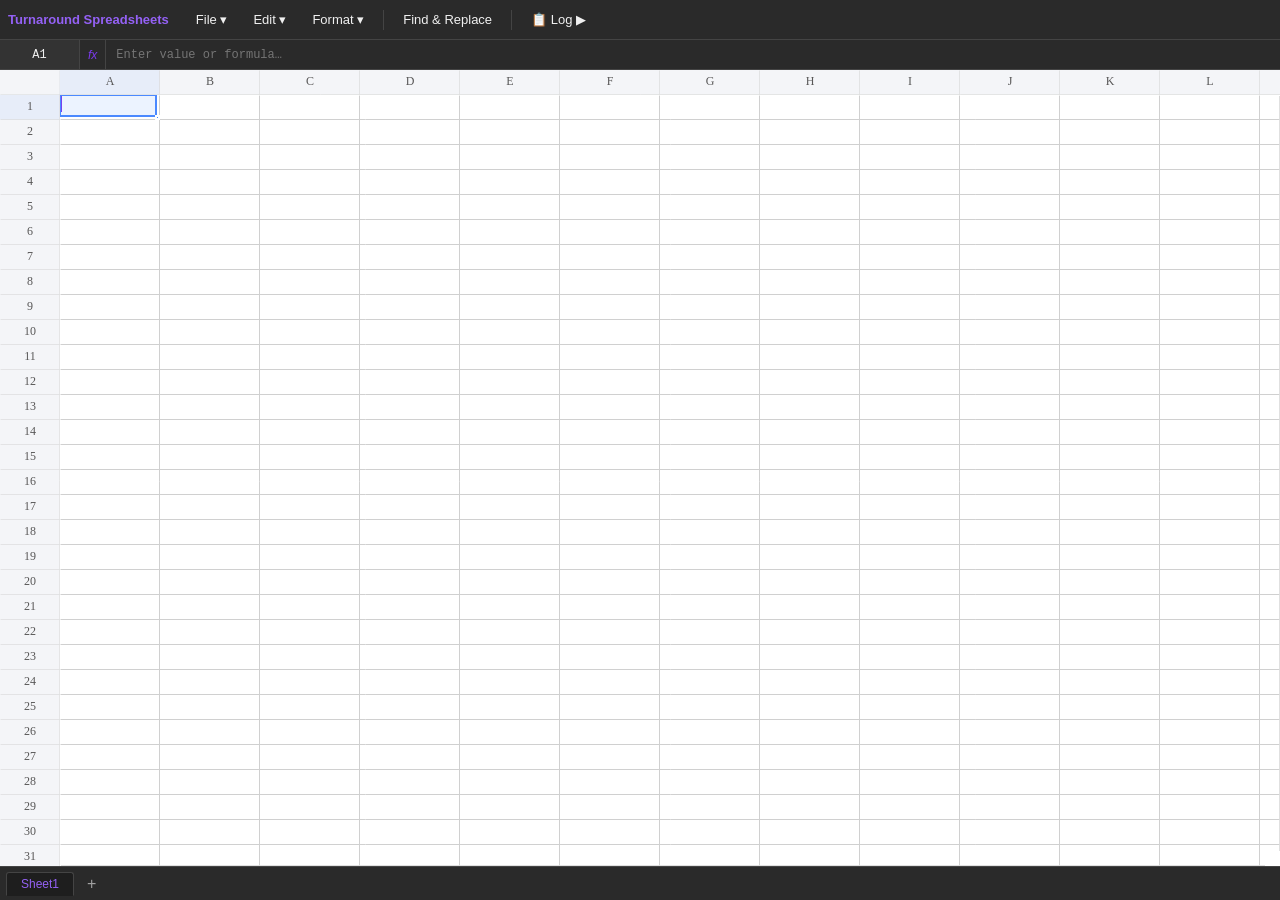
<file: index.html>
<!DOCTYPE html>
<html lang="en">
<head>
  <meta charset="UTF-8" />
  <meta name="viewport" content="width=device-width, initial-scale=1.0" />
  <title>Turnaround Spreadsheets</title>
  <link rel="stylesheet" href="lib/xspreadsheet.css" />
  <link rel="stylesheet" href="css/theme.css" />
  <link rel="stylesheet" href="css/captainslog.css" />
  <link rel="stylesheet" href="css/spreadsheet.css" />
</head>
<body>
<div id="app">

  <!-- Toolbar -->
  <div id="toolbar">
    <span class="toolbar-title">Turnaround Spreadsheets</span>

    <!-- File menu -->
    <div class="dropdown" id="menu-file">
      <button class="toolbar-btn" id="btn-file">File ▾</button>
      <div class="dropdown-menu" id="dropdown-file">
        <button class="dropdown-item" data-action="new">New <span class="shortcut">Ctrl+N</span></button>
        <div class="dropdown-separator"></div>
        <button class="dropdown-item" data-action="import">Import…</button>
        <div class="dropdown-separator"></div>
        <button class="dropdown-item" data-action="save">Save (JSON) <span class="shortcut">Ctrl+S</span></button>
        <button class="dropdown-item" data-action="export-xlsx">Export as .xlsx</button>
        <button class="dropdown-item" data-action="export-csv">Export as .csv</button>
        <button class="dropdown-item" data-action="export-tsv">Export as .tsv</button>
        <button class="dropdown-item" data-action="export-ods">Export as .ods</button>
        <button class="dropdown-item" data-action="export-json">Export as .json</button>
        <button class="dropdown-item" data-action="export-pdf">Export as PDF</button>
      </div>
    </div>

    <!-- Edit menu -->
    <div class="dropdown" id="menu-edit">
      <button class="toolbar-btn" id="btn-edit">Edit ▾</button>
      <div class="dropdown-menu" id="dropdown-edit">
        <button class="dropdown-item" data-action="cut">Cut <span class="shortcut">Ctrl+X</span></button>
        <button class="dropdown-item" data-action="copy">Copy <span class="shortcut">Ctrl+C</span></button>
        <button class="dropdown-item" data-action="paste">Paste <span class="shortcut">Ctrl+V</span></button>
        <div class="dropdown-separator"></div>
        <button class="dropdown-item" data-action="insert-row">Insert Row</button>
        <button class="dropdown-item" data-action="delete-row">Delete Row</button>
        <button class="dropdown-item" data-action="insert-col">Insert Column</button>
        <button class="dropdown-item" data-action="delete-col">Delete Column</button>
      </div>
    </div>

    <!-- Format menu -->
    <div class="dropdown" id="menu-format">
      <button class="toolbar-btn" id="btn-format">Format ▾</button>
      <div class="dropdown-menu" id="dropdown-format">
        <button class="dropdown-item" data-action="bold">Bold <span class="shortcut">Ctrl+B</span></button>
        <button class="dropdown-item" data-action="italic">Italic <span class="shortcut">Ctrl+I</span></button>
        <button class="dropdown-item" data-action="underline">Underline <span class="shortcut">Ctrl+U</span></button>
        <div class="dropdown-separator"></div>
        <button class="dropdown-item" data-action="align-left">Align Left</button>
        <button class="dropdown-item" data-action="align-center">Align Center</button>
        <button class="dropdown-item" data-action="align-right">Align Right</button>
      </div>
    </div>

    <div class="toolbar-separator"></div>
    <button class="toolbar-btn" id="btn-find-replace">Find & Replace</button>
    <div class="toolbar-separator"></div>
    <button class="toolbar-btn" id="btn-log-toggle">📋 Log ▶</button>
  </div>

  <!-- Formula Bar -->
  <div id="formula-bar">
    <input id="cell-ref" type="text" value="A1" readonly />
    <span id="formula-prefix">fx</span>
    <input id="formula-input" type="text" placeholder="Enter value or formula…" />
  </div>

  <!-- Grid + Attachment Panel -->
  <div id="grid-wrapper">
    <div id="grid-container"></div>

    <!-- Attachment Panel (disabled — re-enable when needed)
    <div id="attachments-panel">
      <div class="panel-header">
        <h3>Attachments</h3>
        <button class="panel-close" id="attachments-close">×</button>
      </div>
      <div class="panel-row-label" id="attachment-row-label">Select a row to view attachments</div>
      <div id="attachment-list">
        <div class="attachment-empty">No attachments for this row.</div>
      </div>
      <div class="panel-footer">
        <button class="btn-attach" disabled>+ Attach File</button>
      </div>
    </div>
    -->

  </div>

  <!-- Captain's Log Panel — fixed overlay, outside grid-wrapper to avoid clipping issues -->
  <div id="log-panel">
    <div class="log-panel-header">
      <span class="log-panel-title">Log</span>
      <span class="log-shift-badge" id="log-shift-badge">☀ Day</span>
    </div>
    <div class="log-day-tabs" id="log-day-tabs"></div>
    <div class="log-entries" id="log-entries"></div>
    <div class="log-compose" id="log-compose">
      <div class="log-compose-row">
        <span class="log-time-badge day" id="log-time-badge">00:00</span>
        <input class="log-initials-input" id="log-initials" maxlength="3" placeholder="NH" />
        <input class="log-note-input" id="log-note" placeholder="Add a note…" />
        <button class="log-add-btn" id="log-add-btn">Add</button>
      </div>
    </div>
  </div>

  <!-- Tab Bar -->
  <div id="tab-bar">
    <div id="sheet-tabs">
      <!-- Sheet tabs rendered by grid.js -->
    </div>
    <!-- <button id="attachments-toggle">Attachments ▶</button> -->
  </div>

</div>

<!-- Hidden file input for import -->
<input type="file" id="import-file-input" accept=".xlsx,.xls,.csv,.tsv,.ods,.json" style="display:none" />

<!-- Find & Replace Modal -->
<div class="modal-overlay" id="findreplace-overlay">
  <div class="modal">
    <div class="modal-header">
      <h2>Find & Replace</h2>
      <button class="panel-close" id="findreplace-close">×</button>
    </div>
    <div class="modal-body">
      <div class="form-row">
        <label for="find-input">Find</label>
        <input type="text" id="find-input" placeholder="Search…" autocomplete="off" />
      </div>
      <div class="form-row">
        <label for="replace-input">Replace</label>
        <input type="text" id="replace-input" placeholder="Replace with…" autocomplete="off" />
      </div>
      <div class="form-options">
        <label><input type="checkbox" id="opt-match-case" /> Match case</label>
        <label><input type="checkbox" id="opt-whole-cell" /> Whole cell</label>
        <label><input type="checkbox" id="opt-all-sheets" /> All sheets</label>
      </div>
      <div id="find-result-info"></div>
    </div>
    <div class="modal-footer">
      <button class="btn btn-secondary" id="btn-find-prev">◀ Prev</button>
      <button class="btn btn-secondary" id="btn-find-next">Next ▶</button>
      <button class="btn btn-secondary" id="btn-replace-one">Replace</button>
      <button class="btn btn-primary" id="btn-replace-all">Replace All</button>
    </div>
  </div>
</div>

<!-- Restore Session Modal -->
<div class="modal-overlay" id="restore-dialog">
  <div class="modal">
    <div class="modal-header">
      <h2>Restore Session</h2>
    </div>
    <div class="modal-body">
      <p>A previous session was found. Would you like to restore it?</p>
    </div>
    <div class="modal-footer">
      <button class="btn btn-secondary" id="btn-start-fresh">Start Fresh</button>
      <button class="btn btn-primary" id="btn-restore">Restore</button>
    </div>
  </div>
</div>

<!-- Libraries -->
<script src="lib/xspreadsheet.js"></script>
<script src="lib/exceljs.min.js"></script>
<script src="lib/papaparse.min.js"></script>
<script src="lib/jspdf.umd.min.js"></script>
<script src="lib/jspdf.plugin.autotable.min.js"></script>

<!-- App modules (order matters) -->
<script src="js/grid.js"></script>
<script src="js/storage.js"></script>
<script src="js/captainslog.js"></script>
<script src="js/io.js"></script>
<script src="js/findreplace.js"></script>
<!-- <script src="js/attachments.js"></script> -->
<script src="js/app.js"></script>
</body>
</html>
</file>
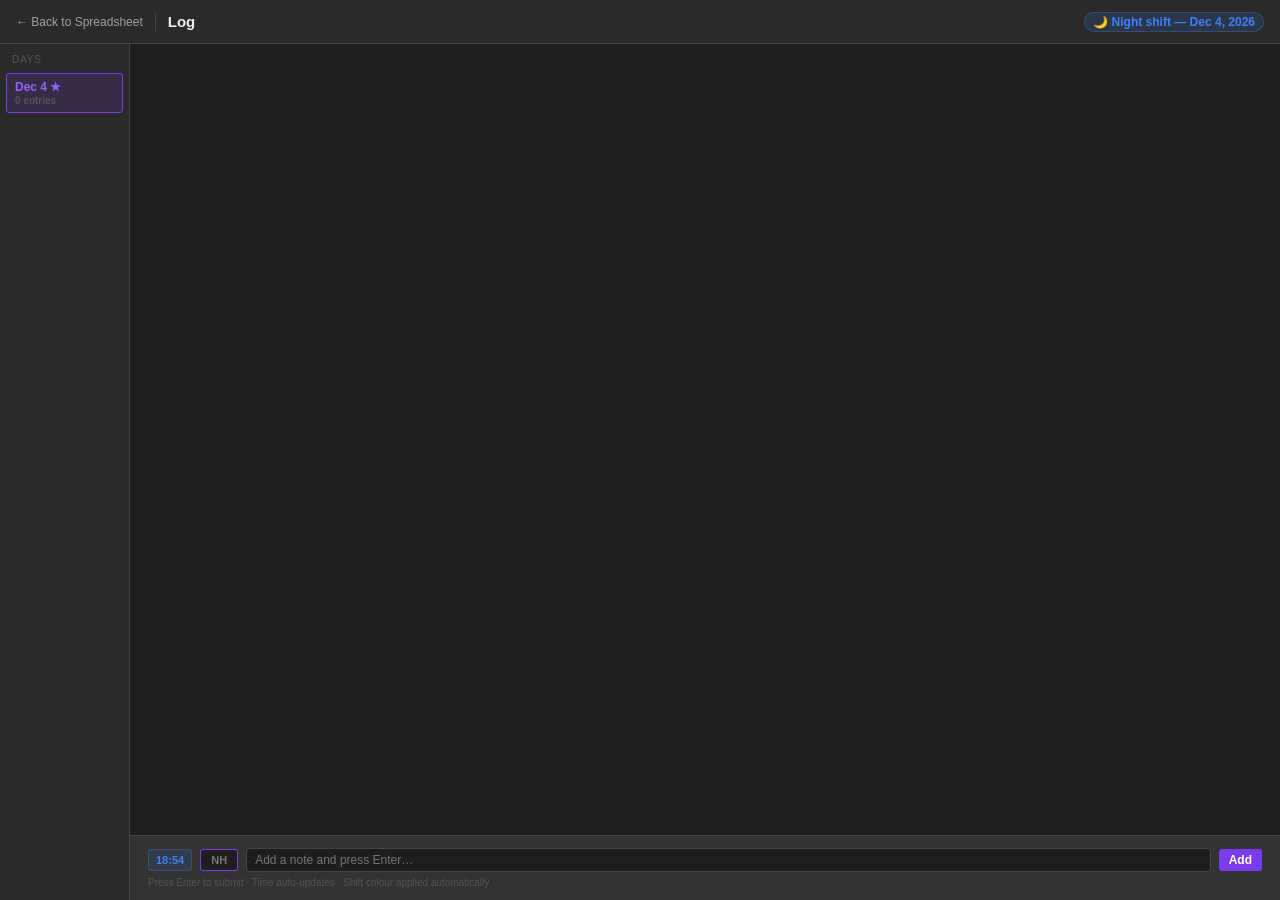
<file: log.html>
<!DOCTYPE html>
<html lang="en">
<head>
  <meta charset="UTF-8" />
  <meta name="viewport" content="width=device-width, initial-scale=1.0" />
  <title>Log — Turnaround Spreadsheets</title>
  <link rel="stylesheet" href="css/theme.css" />
  <link rel="stylesheet" href="css/captainslog.css" />
</head>
<body>
<div class="log-standalone-page">

  <!-- Top bar -->
  <div class="log-topbar">
    <a class="log-back-link" href="index.html">← Back to Spreadsheet</a>
    <div class="log-topbar-sep"></div>
    <span class="log-topbar-title">Log</span>
    <span class="log-shift-badge day log-topbar-shift" id="sa-shift-badge">☀ Day</span>
  </div>

  <!-- Body -->
  <div class="log-standalone-body">

    <!-- Sidebar: vertical day list -->
    <div class="log-sidebar" id="sa-sidebar">
      <div class="log-sidebar-label">Days</div>
    </div>

    <!-- Main area -->
    <div class="log-standalone-main">
      <div class="log-standalone-entries" id="sa-entries"></div>
      <div class="log-standalone-compose" id="sa-compose">
        <div class="log-standalone-compose-row">
          <span class="log-time-badge day" id="sa-time-badge">00:00</span>
          <input class="log-initials-input" id="sa-initials" maxlength="3" placeholder="NH" />
          <input class="log-note-input" id="sa-note" placeholder="Add a note and press Enter…" style="flex:1" />
          <button class="log-add-btn" id="sa-add-btn">Add</button>
        </div>
        <div class="log-standalone-hint">Press Enter to submit · Time auto-updates · Shift colour applied automatically</div>
      </div>
    </div>

  </div>
</div>

<script src="js/captainslog.js"></script>
<script>
  // Standalone page init — uses same _store and pure functions,
  // but drives its own DOM elements (sa-* prefix)
  (function () {
    const CL       = window.App.CaptainsLog;
    let _activeDay = null;   // null = today
    let _wired     = false;
    let _clockTimer = null;

    function _updateShiftBadge() {
      const badge = document.getElementById('sa-shift-badge');
      if (!badge) return;
      const shift      = CL._getShift();
      badge.textContent = shift === 'day' ? '☀ Day shift — ' + _todayLabel() : '🌙 Night shift — ' + _todayLabel();
      badge.className   = 'log-shift-badge ' + shift + ' log-topbar-shift';
    }

    function _todayLabel() {
      const key = CL._todayKey();
      return CL._formatDateLabel(key) + ', ' + key.slice(0, 4);
    }

    function _renderSidebar() {
      const sidebar = document.getElementById('sa-sidebar');
      if (!sidebar) return;
      const data  = CL._store.getAll();
      const today = CL._todayKey();
      const days  = Object.keys(data).sort();
      if (days.indexOf(today) === -1) days.push(today);

      // Keep the label, rebuild tabs
      sidebar.innerHTML = '<div class="log-sidebar-label">Days</div>';
      days.forEach(function (key) {
        const isToday  = key === today;
        const isActive = (_activeDay === null && isToday) || _activeDay === key;
        const count    = (data[key] || []).length;
        const tab      = document.createElement('div');
        tab.className  = 'log-sidebar-tab' + (isActive ? ' active' : '');
        const labelDiv = document.createElement('div');
        labelDiv.textContent = CL._formatDateLabel(key) + (isToday ? ' ★' : '');
        const countDiv = document.createElement('div');
        countDiv.className   = 'log-sidebar-tab-count';
        countDiv.textContent = count + (count === 1 ? ' entry' : ' entries');
        tab.appendChild(labelDiv);
        tab.appendChild(countDiv);
        tab.addEventListener('click', function () {
          _activeDay = isToday ? null : key;
          _renderSidebar();
          _renderEntries();
          _updateComposeArea();
        });
        sidebar.appendChild(tab);
      });
    }

    function _renderEntries() {
      const container = document.getElementById('sa-entries');
      if (!container) return;
      container.innerHTML = '';

      const data    = CL._store.getAll();
      const today   = CL._todayKey();
      const viewKey = _activeDay || today;
      const isToday = viewKey === today;

      if (isToday) {
        const carryKey = CL._store.getCarryOverKey();
        if (carryKey) {
          const label       = document.createElement('div');
          label.className   = 'log-standalone-carry-label';
          label.textContent = 'Carried from ' + CL._formatDateLabel(carryKey);
          container.appendChild(label);
          (data[carryKey] || []).forEach(function (e) { container.appendChild(_makeEl(e, true)); });
        }
      }

      (data[viewKey] || []).forEach(function (e) { container.appendChild(_makeEl(e, false)); });
      container.scrollTop = container.scrollHeight;
    }

    function _makeEl(entry, faded) {
      const icon = entry.shift === 'day' ? '☀' : '🌙';
      const row  = document.createElement('div');
      row.className = 'log-standalone-entry' + (faded ? ' faded' : '');

      const stripe = document.createElement('div');
      stripe.className = 'log-standalone-stripe ' + entry.shift;

      const inner = document.createElement('div');
      inner.className = 'log-standalone-entry-inner';

      const meta = document.createElement('div');
      meta.className   = 'log-standalone-entry-meta ' + entry.shift;
      meta.textContent = icon + ' ' + entry.time + '  ·  ' + entry.initials;

      const text = document.createElement('div');
      text.className   = 'log-standalone-entry-text';
      text.textContent = entry.text;

      inner.appendChild(meta);
      inner.appendChild(text);
      row.appendChild(stripe);
      row.appendChild(inner);
      return row;
    }

    function _updateComposeArea() {
      const compose = document.getElementById('sa-compose');
      if (!compose) return;
      const today   = CL._todayKey();
      const viewKey = _activeDay || today;
      const noteEl  = document.getElementById('sa-note');

      if (viewKey !== today) {
        const notice = document.createElement('div');
        notice.className   = 'log-readonly-notice';
        notice.textContent = 'Viewing ' + CL._formatDateLabel(viewKey) + ' — entries are read-only';
        compose.innerHTML  = '';
        compose.appendChild(notice);
      } else {
        if (!noteEl) {
          _wired = false;   // reset before rebuilding DOM so _wireCompose can run again
          compose.innerHTML =
            '<div class="log-standalone-compose-row">' +
            '<span class="log-time-badge day" id="sa-time-badge">00:00</span>' +
            '<input class="log-initials-input" id="sa-initials" maxlength="3" placeholder="NH" />' +
            '<input class="log-note-input" id="sa-note" placeholder="Add a note and press Enter…" style="flex:1" />' +
            '<button class="log-add-btn" id="sa-add-btn">Add</button>' +
            '</div>' +
            '<div class="log-standalone-hint">Press Enter to submit · Time auto-updates · Shift colour applied automatically</div>';
          _wireCompose();
        }
        _updateTimeBadge();
      }
    }

    function _updateTimeBadge() {
      const badge = document.getElementById('sa-time-badge');
      if (!badge) return;
      const shift      = CL._getShift();
      badge.textContent = CL._formatTime(new Date());
      badge.className   = 'log-time-badge ' + shift;
    }

    function _wireCompose() {
      if (_wired) return;
      _wired = true;
      const noteInput = document.getElementById('sa-note');
      const addBtn    = document.getElementById('sa-add-btn');
      if (!noteInput || !addBtn) return;

      function _submit() {
        const initials = (document.getElementById('sa-initials').value || '').trim().toUpperCase();
        const text     = noteInput.value.trim();
        if (!text) return;
        CL._store.addEntry({
          time:     CL._formatTime(new Date()),
          initials: initials || '??',
          text:     text,
          shift:    CL._getShift(),
        });
        noteInput.value = '';
        _renderSidebar();
        _renderEntries();
      }

      noteInput.addEventListener('keydown', function (e) {
        if (e.key === 'Enter') { e.preventDefault(); _submit(); }
      });
      addBtn.addEventListener('click', _submit);
    }

    // Boot
    _updateShiftBadge();
    _renderSidebar();
    _renderEntries();
    _updateComposeArea();
    // Wire compose row — pre-rendered in static HTML above, same pattern as captainslog.js init()
    _wireCompose();
    _clockTimer = setInterval(function () { _updateTimeBadge(); _updateShiftBadge(); }, 60000);
    const initEl = document.getElementById('sa-initials');
    if (initEl) initEl.focus();

  }());
</script>
</body>
</html>
</file>
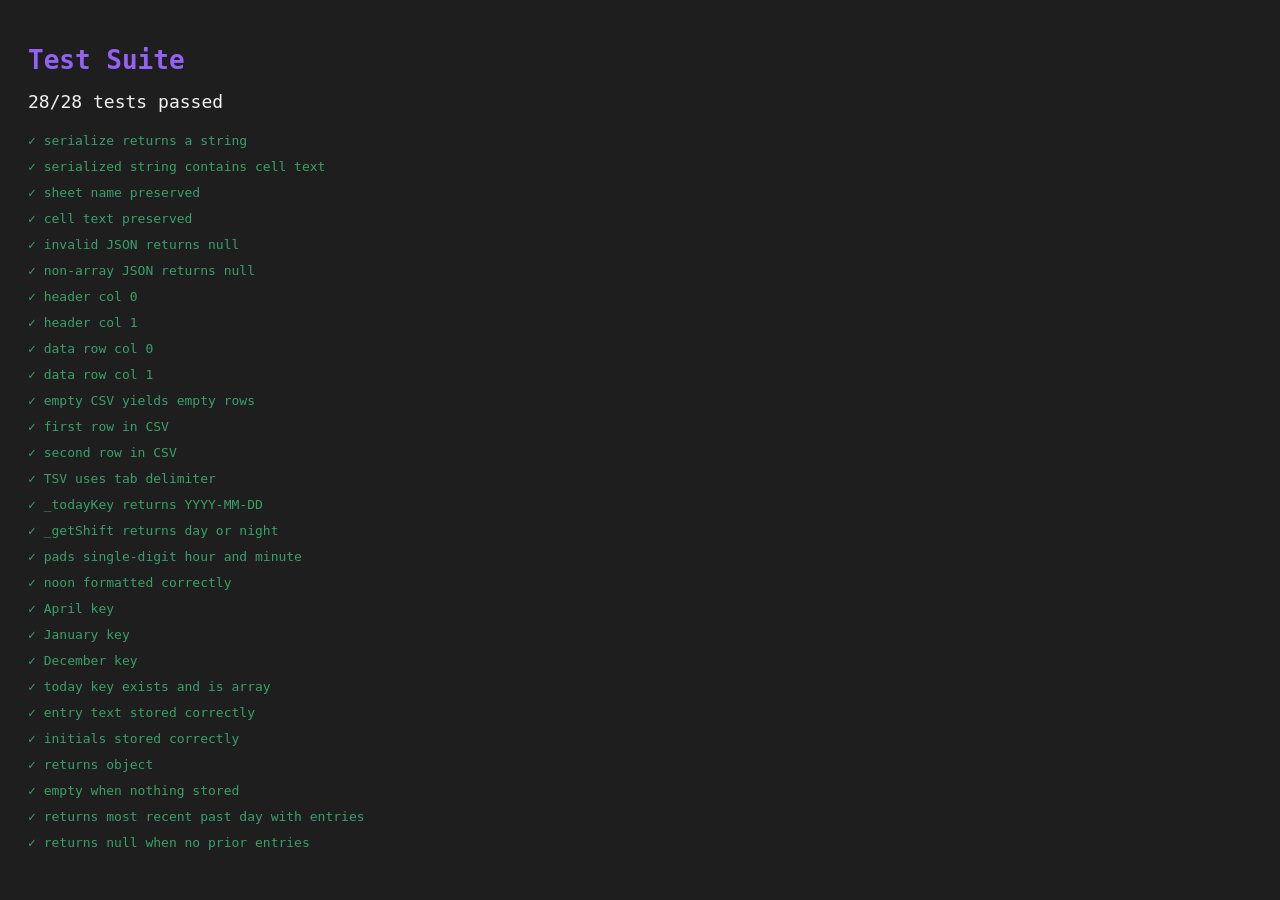
<file: tests/test.html>
<!DOCTYPE html>
<html lang="en">
<head>
  <meta charset="UTF-8" />
  <title>Tests — Turnaround Spreadsheets</title>
  <style>
    body { font-family: monospace; background: #1e1e1e; color: #f0f0f0; padding: 20px; }
    h1 { color: #9461f5; margin-bottom: 16px; }
    #test-summary { font-size: 18px; margin: 16px 0; }
    #test-results { list-style: none; padding: 0; line-height: 2; }
  </style>
</head>
<body>
  <h1>Test Suite</h1>
  <div id="test-summary"></div>
  <ul id="test-results"></ul>

  <!-- Stub out App.Grid so storage.js doesn't fail without the grid -->
  <script>
    window.App = {};
    window.App.Grid = { getData: () => [], loadData: () => {} };
  </script>

  <script src="../lib/papaparse.min.js"></script>
  <script src="../tests/runner.js"></script>
  <script src="../js/storage.js"></script>
  <script src="../js/io.js"></script>
  <script src="../js/captainslog.js"></script>

  <script src="../tests/test-storage.js"></script>
  <script src="../tests/test-io.js"></script>
  <script src="../tests/test-captainslog.js"></script>

  <script> TestRunner.summary(); </script>
</body>
</html>
</file>
<file: lib/xspreadsheet.css>
body {
  margin: 0;
}
.x-spreadsheet {
  font-size: 13px;
  line-height: normal;
  user-select: none;
  -moz-user-select: none;
  font-family: 'Lato', 'Source Sans Pro', Roboto, Helvetica, Arial, sans-serif;
  box-sizing: content-box;
  background: #fff;
  -webkit-font-smoothing: antialiased;
}
.x-spreadsheet textarea {
  font: 400 13px Arial, 'Lato', 'Source Sans Pro', Roboto, Helvetica, sans-serif;
}
.x-spreadsheet-sheet {
  position: relative;
  overflow: hidden;
}
.x-spreadsheet-table {
  vertical-align: bottom;
}
.x-spreadsheet-tooltip {
  font-family: inherit;
  position: absolute;
  padding: 5px 10px;
  color: #fff;
  border-radius: 1px;
  background: #000000;
  font-size: 12px;
  z-index: 201;
}
.x-spreadsheet-tooltip:before {
  pointer-events: none;
  position: absolute;
  left: calc(50% - 4px);
  top: -4px;
  content: "";
  width: 8px;
  height: 8px;
  background: inherit;
  -webkit-transform: rotate(45deg);
  transform: rotate(45deg);
  z-index: 1;
  box-shadow: 1px 1px 3px -1px rgba(0, 0, 0, 0.3);
}
.x-spreadsheet-color-palette {
  padding: 5px;
}
.x-spreadsheet-color-palette table {
  margin: 0;
  padding: 0;
  border-collapse: separate;
  border-spacing: 2;
  background: #fff;
}
.x-spreadsheet-color-palette table td {
  margin: 0;
  cursor: pointer;
  border: 1px solid transparent;
}
.x-spreadsheet-color-palette table td:hover {
  border-color: #ddd;
}
.x-spreadsheet-color-palette table td .x-spreadsheet-color-palette-cell {
  width: 16px;
  height: 16px;
}
.x-spreadsheet-border-palette {
  padding: 6px;
}
.x-spreadsheet-border-palette table {
  margin: 0;
  padding: 0;
  border-collapse: separate;
  border-spacing: 0;
  background: #fff;
  table-layout: fixed;
}
.x-spreadsheet-border-palette table td {
  margin: 0;
}
.x-spreadsheet-border-palette .x-spreadsheet-border-palette-left {
  border-right: 1px solid #eee;
  padding-right: 6px;
}
.x-spreadsheet-border-palette .x-spreadsheet-border-palette-left .x-spreadsheet-border-palette-cell {
  width: 30px;
  height: 30px;
  cursor: pointer;
  text-align: center;
}
.x-spreadsheet-border-palette .x-spreadsheet-border-palette-left .x-spreadsheet-border-palette-cell .x-spreadsheet-icon-img {
  opacity: 0.8;
}
.x-spreadsheet-border-palette .x-spreadsheet-border-palette-left .x-spreadsheet-border-palette-cell:hover {
  background-color: #eee;
}
.x-spreadsheet-border-palette .x-spreadsheet-border-palette-right {
  padding-left: 6px;
}
.x-spreadsheet-border-palette .x-spreadsheet-border-palette-right .x-spreadsheet-toolbar-btn {
  margin-top: 0;
  margin-bottom: 3px;
}
.x-spreadsheet-border-palette .x-spreadsheet-border-palette-right .x-spreadsheet-line-type {
  position: relative;
  left: 0;
  top: -3px;
}
.x-spreadsheet-dropdown {
  position: relative;
}
.x-spreadsheet-dropdown .x-spreadsheet-dropdown-content {
  position: absolute;
  z-index: 200;
  background: #fff;
  box-shadow: 1px 2px 5px 2px rgba(51, 51, 51, 0.15);
}
.x-spreadsheet-dropdown.bottom-left .x-spreadsheet-dropdown-content {
  top: calc(100% + 5px);
  left: 0;
}
.x-spreadsheet-dropdown.bottom-right .x-spreadsheet-dropdown-content {
  top: calc(100% + 5px);
  right: 0;
}
.x-spreadsheet-dropdown.top-left .x-spreadsheet-dropdown-content {
  bottom: calc(100% + 5px);
  left: 0;
}
.x-spreadsheet-dropdown.top-right .x-spreadsheet-dropdown-content {
  bottom: calc(100% + 5px);
  right: 0;
}
.x-spreadsheet-dropdown .x-spreadsheet-dropdown-title {
  padding: 0 5px;
  display: inline-block;
}
.x-spreadsheet-dropdown .x-spreadsheet-dropdown-header .x-spreadsheet-icon.arrow-left {
  margin-left: 4px;
}
.x-spreadsheet-dropdown .x-spreadsheet-dropdown-header .x-spreadsheet-icon.arrow-right {
  width: 10px;
  margin-right: 4px;
}
.x-spreadsheet-dropdown .x-spreadsheet-dropdown-header .x-spreadsheet-icon.arrow-right .arrow-down {
  left: -130px;
}
/* resizer **/
.x-spreadsheet-resizer {
  position: absolute;
  z-index: 11;
}
.x-spreadsheet-resizer .x-spreadsheet-resizer-hover {
  background-color: rgba(75, 137, 255, 0.25);
}
.x-spreadsheet-resizer .x-spreadsheet-resizer-line {
  position: absolute;
}
.x-spreadsheet-resizer.horizontal {
  cursor: row-resize;
}
.x-spreadsheet-resizer.horizontal .x-spreadsheet-resizer-line {
  border-bottom: 2px dashed #4b89ff;
  left: 0;
  bottom: 0;
}
.x-spreadsheet-resizer.vertical {
  cursor: col-resize;
}
.x-spreadsheet-resizer.vertical .x-spreadsheet-resizer-line {
  border-right: 2px dashed #4b89ff;
  top: 0;
  right: 0;
}
/* scrollbar */
.x-spreadsheet-scrollbar {
  position: absolute;
  bottom: 0;
  right: 0;
  background-color: #f4f5f8;
  opacity: 0.9;
  z-index: 12;
}
.x-spreadsheet-scrollbar.horizontal {
  right: 15px;
  overflow-x: scroll;
  overflow-y: hidden;
}
.x-spreadsheet-scrollbar.horizontal > div {
  height: 1px;
  background: #ddd;
}
.x-spreadsheet-scrollbar.vertical {
  bottom: 15px;
  overflow-x: hidden;
  overflow-y: scroll;
}
.x-spreadsheet-scrollbar.vertical > div {
  width: 1px;
  background: #ddd;
}
/* @{css-prefix}-overlayer */
.x-spreadsheet-overlayer {
  position: absolute;
  left: 0;
  top: 0;
  z-index: 10;
}
.x-spreadsheet-overlayer .x-spreadsheet-overlayer-content {
  position: absolute;
  overflow: hidden;
  pointer-events: none;
  width: 100%;
  height: 100%;
}
.x-spreadsheet-editor,
.x-spreadsheet-selector {
  box-sizing: content-box;
  position: absolute;
  overflow: hidden;
  pointer-events: none;
  top: 0;
  left: 0;
  width: 100%;
  height: 100%;
}
/* @{css-prefix}-selector */
.x-spreadsheet-selector .hide-input {
  position: absolute;
  z-index: 0;
}
.x-spreadsheet-selector .hide-input input {
  padding: 0;
  width: 0;
  border: none!important;
}
.x-spreadsheet-selector .x-spreadsheet-selector-area {
  position: absolute;
  border: 2px solid #4b89ff;
  background: rgba(75, 137, 255, 0.1);
  z-index: 5;
}
.x-spreadsheet-selector .x-spreadsheet-selector-clipboard,
.x-spreadsheet-selector .x-spreadsheet-selector-autofill {
  position: absolute;
  background: transparent;
  z-index: 100;
}
.x-spreadsheet-selector .x-spreadsheet-selector-clipboard {
  border: 2px dashed #4b89ff;
}
.x-spreadsheet-selector .x-spreadsheet-selector-autofill {
  border: 1px dashed rgba(0, 0, 0, 0.45);
}
.x-spreadsheet-selector .x-spreadsheet-selector-corner {
  pointer-events: auto;
  position: absolute;
  cursor: crosshair;
  font-size: 0;
  height: 5px;
  width: 5px;
  right: -5px;
  bottom: -5px;
  border: 2px solid #ffffff;
  background: #4b89ff;
}
.x-spreadsheet-editor {
  z-index: 20;
}
.x-spreadsheet-editor .x-spreadsheet-editor-area {
  position: absolute;
  text-align: left;
  border: 2px solid #4b89ff;
  line-height: 0;
  z-index: 100;
  pointer-events: auto;
}
.x-spreadsheet-editor .x-spreadsheet-editor-area textarea {
  box-sizing: content-box;
  border: none;
  padding: 0 3px;
  outline: none;
  resize: none;
  text-align: start;
  overflow-y: hidden;
  font: 400 13px Arial, 'Lato', 'Source Sans Pro', Roboto, Helvetica, sans-serif;
  color: inherit;
  white-space: normal;
  word-wrap: break-word;
  line-height: 22px;
  margin: 0;
}
.x-spreadsheet-editor .x-spreadsheet-editor-area .textline {
  overflow: hidden;
  visibility: hidden;
  position: fixed;
  top: 0;
  left: 0;
}
.x-spreadsheet-item {
  user-select: none;
  background: 0;
  border: 1px solid transparent;
  outline: none;
  height: 26px;
  color: rgba(0, 0, 0, 0.9);
  line-height: 26px;
  list-style: none;
  padding: 2px 10px;
  cursor: default;
  text-align: left;
  overflow: hidden;
}
.x-spreadsheet-item.disabled {
  pointer-events: none;
  opacity: 0.5;
}
.x-spreadsheet-item:hover,
.x-spreadsheet-item.active {
  background: rgba(0, 0, 0, 0.05);
}
.x-spreadsheet-item.divider {
  height: 0;
  padding: 0;
  margin: 5px 0;
  border: none;
  border-bottom: 1px solid rgba(0, 0, 0, 0.1);
}
.x-spreadsheet-item .label {
  float: right;
  opacity: 0.65;
  font-size: 1em;
}
.x-spreadsheet-item.state,
.x-spreadsheet-header.state {
  padding-left: 35px!important;
  position: relative;
}
.x-spreadsheet-item.state:before,
.x-spreadsheet-header.state:before {
  content: '';
  position: absolute;
  width: 10px;
  height: 10px;
  left: 12px;
  top: calc(50% - 5px);
  background: rgba(0, 0, 0, 0.08);
  border-radius: 2px;
}
.x-spreadsheet-item.state.checked:before,
.x-spreadsheet-header.state.checked:before {
  background: #4b89ff;
}
.x-spreadsheet-checkbox {
  position: relative;
  display: inline-block;
  backface-visibility: hidden;
  outline: 0;
  vertical-align: baseline;
  font-style: normal;
  font-size: 1rem;
  line-height: 1em;
}
.x-spreadsheet-checkbox > input {
  position: absolute;
  top: 0;
  left: 0;
  opacity: 0!important;
  outline: 0;
  z-index: -1;
}
.x-spreadsheet-suggest,
.x-spreadsheet-contextmenu,
.x-spreadsheet-sort-filter {
  position: absolute;
  box-shadow: 1px 2px 5px 2px rgba(51, 51, 51, 0.15);
  background: #fff;
  z-index: 100;
  width: 260px;
  pointer-events: auto;
  overflow: auto;
}
.x-spreadsheet-suggest {
  width: 200px;
}
.x-spreadsheet-filter {
  border: 1px solid #e9e9e9;
  font-size: 12px;
  margin: 10px;
}
.x-spreadsheet-filter .x-spreadsheet-header {
  padding: 0.5em 0.75em;
  background: #f8f8f9;
  border-bottom: 1px solid #e9e9e9;
  border-left: 1px solid transparent;
}
.x-spreadsheet-filter .x-spreadsheet-body {
  height: 200px;
  overflow-y: auto;
}
.x-spreadsheet-filter .x-spreadsheet-body .x-spreadsheet-item {
  height: 20px;
  line-height: 20px;
}
.x-spreadsheet-sort-filter .x-spreadsheet-buttons {
  margin: 10px;
}
.x-spreadsheet-toolbar,
.x-spreadsheet-bottombar {
  height: 40px;
  padding: 0 30px;
  text-align: left;
  background: #f5f6f7;
  display: flex;
}
.x-spreadsheet-bottombar {
  position: relative;
  border-top: 1px solid #e0e2e4;
}
.x-spreadsheet-bottombar .x-spreadsheet-menu > li {
  line-height: 40px;
  height: 40px;
  padding-top: 0;
  padding-bottom: 0;
  vertical-align: middle;
  border-right: 1px solid #e8eaed;
}
.x-spreadsheet-menu {
  list-style: none;
  margin: 0;
  padding: 0;
  user-select: none;
}
.x-spreadsheet-menu > li {
  float: left;
  line-height: 1.25em;
  padding: 0.785em 1em;
  margin: 0;
  vertical-align: middle;
  text-align: left;
  font-weight: 400;
  color: #80868b;
  white-space: nowrap;
  cursor: pointer;
  transition: all 0.3s;
  font-weight: bold;
}
.x-spreadsheet-menu > li.active {
  background-color: #fff;
  color: rgba(0, 0, 0, 0.65);
}
.x-spreadsheet-menu > li .x-spreadsheet-icon {
  margin: 0 6px;
}
.x-spreadsheet-menu > li .x-spreadsheet-icon .x-spreadsheet-icon-img:hover {
  opacity: 0.85;
}
.x-spreadsheet-menu > li .x-spreadsheet-dropdown {
  display: inline-block;
}
.x-spreadsheet-toolbar {
  border-bottom: 1px solid #e0e2e4;
}
.x-spreadsheet-toolbar .x-spreadsheet-toolbar-btns {
  display: inline-flex;
}
.x-spreadsheet-toolbar .x-spreadsheet-toolbar-more {
  padding: 0 6px 6px;
  text-align: left;
}
.x-spreadsheet-toolbar .x-spreadsheet-toolbar-more .x-spreadsheet-toolbar-divider {
  margin-top: 0;
}
.x-spreadsheet-toolbar .x-spreadsheet-toolbar-btn {
  flex: 0 0 auto;
  display: inline-block;
  border: 1px solid transparent;
  height: 26px;
  line-height: 26px;
  min-width: 26px;
  margin: 6px 1px 0;
  padding: 0;
  text-align: center;
  border-radius: 2px;
}
.x-spreadsheet-toolbar .x-spreadsheet-toolbar-btn.disabled {
  pointer-events: none;
  opacity: 0.5;
}
.x-spreadsheet-toolbar .x-spreadsheet-toolbar-btn:hover,
.x-spreadsheet-toolbar .x-spreadsheet-toolbar-btn.active {
  background: rgba(0, 0, 0, 0.08);
}
.x-spreadsheet-toolbar-divider {
  display: inline-block;
  border-right: 1px solid #e0e2e4;
  width: 0;
  vertical-align: middle;
  height: 18px;
  margin: 12px 3px 0;
}
.x-spreadsheet-print {
  position: absolute;
  left: 0;
  top: 0;
  z-index: 100;
  width: 100%;
  height: 100%;
  display: flex;
  flex-direction: column;
}
.x-spreadsheet-print-bar {
  background: #424242;
  height: 60px;
  line-height: 60px;
  padding: 0 30px;
}
.x-spreadsheet-print-bar .-title {
  color: #fff;
  font-weight: bold;
  font-size: 1.2em;
  float: left;
}
.x-spreadsheet-print-bar .-right {
  float: right;
  margin-top: 12px;
}
.x-spreadsheet-print-content {
  display: flex;
  flex: auto;
  flex-direction: row;
  background: #d0d0d0;
  height: calc(100% - 60px);
}
.x-spreadsheet-print-content .-sider {
  flex: 0 0 300px;
  width: 300px;
  border-left: 2px solid #ccc;
  background: #fff;
}
.x-spreadsheet-print-content .-content {
  flex: auto;
  overflow-x: auto;
  overflow-y: scroll;
  height: 100%;
}
.x-spreadsheet-canvas-card-wraper {
  margin: 40px 20px;
}
.x-spreadsheet-canvas-card {
  background: #fff;
  margin: auto;
  page-break-before: auto;
  page-break-after: always;
  box-shadow: 0 8px 10px 1px rgba(0, 0, 0, 0.14), 0 3px 14px 3px rgba(0, 0, 0, 0.12), 0 4px 5px 0 rgba(0, 0, 0, 0.2);
}
.x-spreadsheet-calendar {
  color: rgba(0, 0, 0, 0.65);
  background: #ffffff;
  user-select: none;
}
.x-spreadsheet-calendar .calendar-header {
  font-weight: 700;
  line-height: 30px;
  text-align: center;
  width: 100%;
  float: left;
  background: #f9fafb;
}
.x-spreadsheet-calendar .calendar-header .calendar-header-left {
  padding-left: 5px;
  float: left;
}
.x-spreadsheet-calendar .calendar-header .calendar-header-right {
  float: right;
}
.x-spreadsheet-calendar .calendar-header .calendar-header-right a {
  padding: 3px 0;
  margin-right: 2px;
  border-radius: 2px;
}
.x-spreadsheet-calendar .calendar-header .calendar-header-right a:hover {
  background: rgba(0, 0, 0, 0.08);
}
.x-spreadsheet-calendar .calendar-body {
  border-collapse: collapse;
  border-spacing: 0;
}
.x-spreadsheet-calendar .calendar-body th,
.x-spreadsheet-calendar .calendar-body td {
  width: 14.28571429%;
  min-width: 32px;
  text-align: center;
  font-weight: 700;
  line-height: 30px;
  padding: 0;
}
.x-spreadsheet-calendar .calendar-body td > .cell:hover {
  background: #ecf6fd;
}
.x-spreadsheet-calendar .calendar-body td > .cell.active,
.x-spreadsheet-calendar .calendar-body td > .cell.active:hover {
  background: #ecf6fd;
  color: #2185D0;
}
.x-spreadsheet-calendar .calendar-body td > .cell.disabled {
  pointer-events: none;
  opacity: 0.5;
}
.x-spreadsheet-datepicker {
  box-shadow: 2px 2px 5px rgba(0, 0, 0, 0.2);
  position: absolute;
  left: 0;
  top: calc(100% + 5px);
  z-index: 10;
  width: auto;
}
.x-spreadsheet-buttons {
  display: flex;
  justify-content: flex-end;
}
.x-spreadsheet-buttons .x-spreadsheet-button {
  margin-left: 8px;
}
.x-spreadsheet-button {
  display: inline-block;
  border-radius: 3px;
  line-height: 1em;
  min-height: 1em;
  white-space: nowrap;
  text-align: center;
  cursor: pointer;
  font-size: 1em;
  font-weight: 700;
  padding: 0.75em 1em;
  color: rgba(0, 0, 0, 0.6);
  background: #E0E1E2;
  text-decoration: none;
  font-family: "Lato", "proxima-nova", "Helvetica Neue", Arial, sans-serif;
  outline: none;
  vertical-align: baseline;
  zoom: 1;
  user-select: none;
  transition: all 0.1s linear;
}
.x-spreadsheet-button.active,
.x-spreadsheet-button:hover {
  background-color: #C0C1C2;
  color: rgba(0, 0, 0, 0.8);
}
.x-spreadsheet-button.primary {
  color: #fff;
  background-color: #2185D0;
}
.x-spreadsheet-button.primary:hover,
.x-spreadsheet-button.primary.active {
  color: #fff;
  background-color: #1678c2;
}
.x-spreadsheet-form-input {
  font-size: 1em;
  position: relative;
  font-weight: 400;
  display: inline-flex;
  color: rgba(0, 0, 0, 0.87);
}
.x-spreadsheet-form-input input {
  z-index: 1;
  margin: 0;
  max-width: 100%;
  flex: 1 0 auto;
  outline: 0;
  -webkit-tap-highlight-color: rgba(255, 255, 255, 0);
  text-align: left;
  line-height: 30px;
  height: 30px;
  padding: 0 8px;
  background: #fff;
  border: 1px solid #e9e9e9;
  border-radius: 3px;
  transition: box-shadow 0.1s ease, border-color 0.1s ease;
  box-shadow: inset 0 1px 2px hsla(0, 0%, 4%, 0.06);
}
.x-spreadsheet-form-input input:focus {
  border-color: #4b89ff;
  box-shadow: inset 0 1px 2px rgba(75, 137, 255, 0.2);
}
.x-spreadsheet-form-select {
  position: relative;
  display: inline-block;
  background: #fff;
  border: 1px solid #e9e9e9;
  border-radius: 2px;
  cursor: pointer;
  color: rgba(0, 0, 0, 0.87);
  user-select: none;
  box-shadow: inset 0 1px 2px hsla(0, 0%, 4%, 0.06);
}
.x-spreadsheet-form-select .input-text {
  text-overflow: ellipsis;
  white-space: nowrap;
  min-width: 60px;
  width: auto;
  height: 30px;
  line-height: 30px;
  padding: 0 8px;
}
.x-spreadsheet-form-fields {
  display: flex;
  flex-direction: row;
  flex-wrap: wrap;
}
.x-spreadsheet-form-fields .x-spreadsheet-form-field {
  flex: 0 1 auto;
}
.x-spreadsheet-form-fields .x-spreadsheet-form-field .label {
  display: inline-block;
  margin: 0 10px 0 0;
}
.x-spreadsheet-form-field {
  display: block;
  vertical-align: middle;
  margin-left: 10px;
  margin-bottom: 10px;
}
.x-spreadsheet-form-field:first-child {
  margin-left: 0;
}
.x-spreadsheet-form-field.error .x-spreadsheet-form-select,
.x-spreadsheet-form-field.error input {
  border-color: #f04134;
}
.x-spreadsheet-form-field .tip {
  color: #f04134;
  font-size: 0.9em;
}
.x-spreadsheet-dimmer {
  display: none;
  position: absolute;
  top: 0 !important;
  left: 0 !important;
  width: 100%;
  height: 100%;
  text-align: center;
  vertical-align: middle;
  background-color: rgba(0, 0, 0, 0.6);
  opacity: 0;
  -webkit-animation-fill-mode: both;
  animation-fill-mode: both;
  -webkit-animation-duration: 0.5s;
  animation-duration: 0.5s;
  transition: background-color 0.5s linear;
  user-select: none;
  z-index: 1000;
}
.x-spreadsheet-dimmer.active {
  display: block;
  opacity: 1;
}
form fieldset {
  border: none;
}
form fieldset label {
  display: block;
  margin-bottom: 0.5em;
  font-size: 1em;
  color: #666;
}
form fieldset select {
  font-size: 1.1em;
  width: 100%;
  background-color: #fff;
  border: none;
  border-bottom: 2px solid #ddd;
  padding: 0.5em 0.85em;
  border-radius: 2px;
}
.x-spreadsheet-modal,
.x-spreadsheet-toast {
  font-size: 13px;
  position: fixed;
  z-index: 1001;
  text-align: left;
  line-height: 1.25em;
  min-width: 360px;
  color: rgba(0, 0, 0, 0.87);
  font-family: 'Lato', 'Source Sans Pro', Roboto, Helvetica, Arial, sans-serif;
  border-radius: 4px;
  border: 1px solid rgba(0, 0, 0, 0.1);
  background-color: #fff;
  background-clip: padding-box;
  box-shadow: rgba(0, 0, 0, 0.2) 0px 2px 8px;
}
.x-spreadsheet-toast {
  background-color: rgba(255, 255, 255, 0.85);
}
.x-spreadsheet-modal-header,
.x-spreadsheet-toast-header {
  font-weight: 600;
  background-clip: padding-box;
  background-color: rgba(255, 255, 255, 0.85);
  border-bottom: 1px solid rgba(0, 0, 0, 0.05);
  border-radius: 4px 4px 0 0;
}
.x-spreadsheet-modal-header .x-spreadsheet-icon,
.x-spreadsheet-toast-header .x-spreadsheet-icon {
  position: absolute;
  right: 0.8em;
  top: 0.65em;
  border-radius: 18px;
}
.x-spreadsheet-modal-header .x-spreadsheet-icon:hover,
.x-spreadsheet-toast-header .x-spreadsheet-icon:hover {
  opacity: 1;
  background: rgba(0, 0, 0, 0.08);
}
.x-spreadsheet-toast-header {
  color: #F2711C;
}
.x-spreadsheet-modal-header {
  border-bottom: 1px solid #e0e2e4;
  background: rgba(0, 0, 0, 0.08);
  font-size: 1.0785em;
}
.x-spreadsheet-modal-header,
.x-spreadsheet-modal-content,
.x-spreadsheet-toast-header,
.x-spreadsheet-toast-content {
  padding: 0.75em 1em;
}
@media screen and (min-width: 320px) and (max-width: 480px) {
  .x-spreadsheet-toolbar {
    display: none;
  }
}
.x-spreadsheet-icon {
  width: 18px;
  height: 18px;
  margin: 1px 1px 2px 1px;
  text-align: center;
  vertical-align: middle;
  user-select: none;
  overflow: hidden;
  position: relative;
  display: inline-block;
}
.x-spreadsheet-icon .x-spreadsheet-icon-img {
  background-image: url(58eaeb4e52248a5c75936c6f4c33a370.svg);
  position: absolute;
  width: 262px;
  height: 444px;
  opacity: 0.56;
}
.x-spreadsheet-icon .x-spreadsheet-icon-img.undo {
  left: 0;
  top: 0;
}
.x-spreadsheet-icon .x-spreadsheet-icon-img.redo {
  left: -18px;
  top: 0;
}
.x-spreadsheet-icon .x-spreadsheet-icon-img.print {
  left: -36px;
  top: 0;
}
.x-spreadsheet-icon .x-spreadsheet-icon-img.paintformat {
  left: -54px;
  top: 0;
}
.x-spreadsheet-icon .x-spreadsheet-icon-img.clearformat {
  left: -72px;
  top: 0;
}
.x-spreadsheet-icon .x-spreadsheet-icon-img.font-bold {
  left: -90px;
  top: 0;
}
.x-spreadsheet-icon .x-spreadsheet-icon-img.font-italic {
  left: -108px;
  top: 0;
}
.x-spreadsheet-icon .x-spreadsheet-icon-img.underline {
  left: -126px;
  top: 0;
}
.x-spreadsheet-icon .x-spreadsheet-icon-img.strike {
  left: -144px;
  top: 0;
}
.x-spreadsheet-icon .x-spreadsheet-icon-img.color {
  left: -162px;
  top: 0;
}
.x-spreadsheet-icon .x-spreadsheet-icon-img.bgcolor {
  left: -180px;
  top: 0;
}
.x-spreadsheet-icon .x-spreadsheet-icon-img.merge {
  left: -198px;
  top: 0;
}
.x-spreadsheet-icon .x-spreadsheet-icon-img.align-left {
  left: -216px;
  top: 0;
}
.x-spreadsheet-icon .x-spreadsheet-icon-img.align-center {
  left: -234px;
  top: 0;
}
.x-spreadsheet-icon .x-spreadsheet-icon-img.align-right {
  left: 0;
  top: -18px;
}
.x-spreadsheet-icon .x-spreadsheet-icon-img.align-top {
  left: -18px;
  top: -18px;
}
.x-spreadsheet-icon .x-spreadsheet-icon-img.align-middle {
  left: -36px;
  top: -18px;
}
.x-spreadsheet-icon .x-spreadsheet-icon-img.align-bottom {
  left: -54px;
  top: -18px;
}
.x-spreadsheet-icon .x-spreadsheet-icon-img.textwrap {
  left: -72px;
  top: -18px;
}
.x-spreadsheet-icon .x-spreadsheet-icon-img.autofilter {
  left: -90px;
  top: -18px;
}
.x-spreadsheet-icon .x-spreadsheet-icon-img.formula {
  left: -108px;
  top: -18px;
}
.x-spreadsheet-icon .x-spreadsheet-icon-img.arrow-down {
  left: -126px;
  top: -18px;
}
.x-spreadsheet-icon .x-spreadsheet-icon-img.arrow-right {
  left: -144px;
  top: -18px;
}
.x-spreadsheet-icon .x-spreadsheet-icon-img.link {
  left: -162px;
  top: -18px;
}
.x-spreadsheet-icon .x-spreadsheet-icon-img.chart {
  left: -180px;
  top: -18px;
}
.x-spreadsheet-icon .x-spreadsheet-icon-img.freeze {
  left: -198px;
  top: -18px;
}
.x-spreadsheet-icon .x-spreadsheet-icon-img.ellipsis {
  left: -216px;
  top: -18px;
}
.x-spreadsheet-icon .x-spreadsheet-icon-img.add {
  left: -234px;
  top: -18px;
}
.x-spreadsheet-icon .x-spreadsheet-icon-img.border-all {
  left: 0;
  top: -36px;
}
.x-spreadsheet-icon .x-spreadsheet-icon-img.border-inside {
  left: -18px;
  top: -36px;
}
.x-spreadsheet-icon .x-spreadsheet-icon-img.border-horizontal {
  left: -36px;
  top: -36px;
}
.x-spreadsheet-icon .x-spreadsheet-icon-img.border-vertical {
  left: -54px;
  top: -36px;
}
.x-spreadsheet-icon .x-spreadsheet-icon-img.border-outside {
  left: -72px;
  top: -36px;
}
.x-spreadsheet-icon .x-spreadsheet-icon-img.border-left {
  left: -90px;
  top: -36px;
}
.x-spreadsheet-icon .x-spreadsheet-icon-img.border-top {
  left: -108px;
  top: -36px;
}
.x-spreadsheet-icon .x-spreadsheet-icon-img.border-right {
  left: -126px;
  top: -36px;
}
.x-spreadsheet-icon .x-spreadsheet-icon-img.border-bottom {
  left: -144px;
  top: -36px;
}
.x-spreadsheet-icon .x-spreadsheet-icon-img.border-none {
  left: -162px;
  top: -36px;
}
.x-spreadsheet-icon .x-spreadsheet-icon-img.line-color {
  left: -180px;
  top: -36px;
}
.x-spreadsheet-icon .x-spreadsheet-icon-img.line-type {
  left: -198px;
  top: -36px;
}
.x-spreadsheet-icon .x-spreadsheet-icon-img.close {
  left: -234px;
  top: -36px;
}
.x-spreadsheet-icon .x-spreadsheet-icon-img.chevron-down {
  left: 0;
  top: -54px;
}
.x-spreadsheet-icon .x-spreadsheet-icon-img.chevron-up {
  left: -18px;
  top: -54px;
}
.x-spreadsheet-icon .x-spreadsheet-icon-img.chevron-left {
  left: -36px;
  top: -54px;
}
.x-spreadsheet-icon .x-spreadsheet-icon-img.chevron-right {
  left: -54px;
  top: -54px;
}


/*# sourceMappingURL=xspreadsheet.css.map*/
</file>
<file: css/theme.css>
/* css/theme.css — Turnaround Spreadsheets color palette & base reset */

:root {
  --bg-primary:      #1e1e1e;
  --bg-secondary:    #2a2a2a;
  --bg-surface:      #333333;
  --bg-hover:        #3d3d3d;
  --accent-primary:  #7c3aed;
  --accent-hover:    #9461f5;
  --accent-muted:    #4c1d95;
  --accent-subtle:   rgba(124, 58, 237, 0.15);
  --text-primary:    #f0f0f0;
  --text-secondary:  #a0a0a0;
  --text-disabled:   #555555;
  --border-color:    #444444;
  --border-accent:   #7c3aed;
  --grid-line:       #3a3a3a;
  --danger:          #e53e3e;
  --danger-hover:    #fc8181;
  --success:         #38a169;
  --text-inverse:    #ffffff;

  --radius-sm: 3px;
  --radius-md: 6px;
  --shadow-sm: 0 1px 3px rgba(0,0,0,0.4);
  --shadow-md: 0 4px 12px rgba(0,0,0,0.6);
  --transition: 0.15s ease;
}

*, *::before, *::after {
  box-sizing: border-box;
  margin: 0;
  padding: 0;
}

html, body {
  height: 100%;
  background: var(--bg-primary);
  color: var(--text-primary);
  font-family: -apple-system, BlinkMacSystemFont, 'Segoe UI', Roboto, sans-serif;
  font-size: 13px;
  overflow: hidden;
}

button {
  cursor: pointer;
  font-family: inherit;
  font-size: 13px;
}

input, select {
  font-family: inherit;
  font-size: 13px;
}

:focus-visible {
  outline: 2px solid var(--accent-primary);
  outline-offset: 1px;
}
</file>
<file: css/captainslog.css>
/* css/captainslog.css — Captain's Log panel + standalone page styles */

/* ── Panel (inside #grid-wrapper, position:absolute like attachments) ── */

#log-panel {
  position: fixed;
  top: 0;
  right: 0;
  width: 260px;
  height: 100vh;
  background: var(--bg-secondary);
  border-left: 1px solid var(--border-accent);
  display: flex;
  flex-direction: column;
  transform: translateX(100%);
  visibility: hidden;
  /* visibility hides on load; 0.2s delay on close lets the slide-out finish first */
  transition: transform 0.2s ease, visibility 0s linear 0.2s;
  z-index: 99;
}

#log-panel.open {
  transform: translateX(0);
  visibility: visible;
  /* no delay on open — visible immediately as it slides in */
  transition: transform 0.2s ease, visibility 0s linear 0s;
}

/* Header */
.log-panel-header {
  padding: 10px 14px;
  border-bottom: 1px solid var(--border-accent);
  background: var(--accent-subtle);
  display: flex;
  align-items: center;
  justify-content: space-between;
  flex-shrink: 0;
}

.log-panel-title {
  font-size: 13px;
  font-weight: 600;
  color: var(--accent-primary);
}

.log-shift-badge {
  font-size: 11px;
  font-weight: 600;
  padding: 2px 8px;
  border-radius: 10px;
}

.log-shift-badge.day {
  background: rgba(245, 158, 11, 0.15);
  color: #f59e0b;
  border: 1px solid rgba(245, 158, 11, 0.3);
}

.log-shift-badge.night {
  background: rgba(59, 130, 246, 0.15);
  color: #3b82f6;
  border: 1px solid rgba(59, 130, 246, 0.3);
}

/* Day tabs */
.log-day-tabs {
  display: flex;
  gap: 3px;
  padding: 5px 7px;
  border-bottom: 1px solid var(--border-color);
  overflow-x: auto;
  flex-shrink: 0;
  background: var(--bg-surface);
  scrollbar-width: none;
}

.log-day-tabs::-webkit-scrollbar { display: none; }

.log-day-tab {
  padding: 3px 9px;
  border-radius: var(--radius-sm);
  font-size: 11px;
  white-space: nowrap;
  border: 1px solid transparent;
  color: var(--text-secondary);
  background: var(--bg-primary);
  cursor: pointer;
  flex-shrink: 0;
  transition: var(--transition);
}

.log-day-tab:hover {
  border-color: var(--border-color);
  color: var(--text-primary);
}

.log-day-tab.active {
  background: var(--accent-subtle);
  border-color: var(--accent-primary);
  color: var(--accent-hover);
  font-weight: 600;
}

/* Entry list */
.log-entries {
  flex: 1;
  overflow-y: auto;
  padding: 4px 0;
  scrollbar-width: thin;
  scrollbar-color: var(--border-color) transparent;
}

.log-carry-label {
  font-size: 10px;
  color: var(--text-disabled);
  padding: 6px 12px 3px;
  font-style: italic;
}

.log-entry {
  display: flex;
  gap: 8px;
  padding: 6px 12px;
  border-bottom: 1px solid var(--border-color);
  align-items: flex-start;
}

.log-entry.faded { opacity: 0.35; }

.log-entry-stripe {
  width: 2px;
  min-height: 34px;
  border-radius: 1px;
  flex-shrink: 0;
  margin-top: 2px;
}

.log-entry-stripe.day   { background: #f59e0b; }
.log-entry-stripe.night { background: #3b82f6; }

.log-entry-inner { flex: 1; min-width: 0; }

.log-entry-meta {
  font-size: 10px;
  font-weight: 700;
  margin-bottom: 2px;
}

.log-entry-meta.day   { color: #f59e0b; }
.log-entry-meta.night { color: #3b82f6; }

.log-entry-text {
  font-size: 12px;
  color: var(--text-primary);
  line-height: 1.4;
  word-break: break-word;
}

.log-entry.faded .log-entry-text { color: var(--text-secondary); }

/* Read-only notice (past days) */
.log-readonly-notice {
  padding: 10px 14px;
  font-size: 11px;
  color: var(--text-disabled);
  font-style: italic;
  border-top: 1px solid var(--border-color);
  flex-shrink: 0;
  background: var(--bg-surface);
}

/* Compose row */
.log-compose {
  padding: 8px;
  border-top: 1px solid var(--border-color);
  background: var(--bg-surface);
  flex-shrink: 0;
}

.log-compose-row {
  display: flex;
  gap: 5px;
  align-items: center;
}

.log-time-badge {
  font-size: 11px;
  font-weight: 700;
  padding: 4px 7px;
  border-radius: var(--radius-sm);
  white-space: nowrap;
  flex-shrink: 0;
}

.log-time-badge.day {
  color: #f59e0b;
  background: rgba(245, 158, 11, 0.12);
  border: 1px solid rgba(245, 158, 11, 0.3);
}

.log-time-badge.night {
  color: #3b82f6;
  background: rgba(59, 130, 246, 0.12);
  border: 1px solid rgba(59, 130, 246, 0.3);
}

.log-initials-input {
  width: 38px;
  background: var(--bg-primary);
  border: 1px solid var(--border-color);
  border-radius: var(--radius-sm);
  padding: 4px 5px;
  font-size: 11px;
  color: var(--text-primary);
  text-align: center;
  text-transform: uppercase;
  font-weight: 700;
  flex-shrink: 0;
}

.log-initials-input:focus { border-color: var(--accent-primary); outline: none; }

.log-note-input {
  flex: 1;
  background: var(--bg-primary);
  border: 1px solid var(--border-color);
  border-radius: var(--radius-sm);
  padding: 4px 8px;
  font-size: 12px;
  color: var(--text-primary);
  min-width: 0;
}

.log-note-input:focus { border-color: var(--accent-primary); outline: none; }

.log-add-btn {
  background: var(--accent-primary);
  border: none;
  border-radius: var(--radius-sm);
  padding: 4px 10px;
  font-size: 12px;
  color: var(--text-inverse);
  font-weight: 600;
  flex-shrink: 0;
  cursor: pointer;
  transition: var(--transition);
}

.log-add-btn:hover { background: var(--accent-hover); }

/* ── Standalone log.html ───────────────────────────────────── */

.log-standalone-page {
  display: flex;
  flex-direction: column;
  height: 100vh;
  overflow: hidden;
}

/* Top bar */
.log-topbar {
  display: flex;
  align-items: center;
  gap: 12px;
  padding: 0 16px;
  height: 44px;
  background: var(--bg-secondary);
  border-bottom: 1px solid var(--border-color);
  flex-shrink: 0;
}

.log-back-link {
  font-size: 12px;
  color: var(--text-secondary);
  text-decoration: none;
  display: flex;
  align-items: center;
  gap: 4px;
  transition: var(--transition);
}

.log-back-link:hover { color: var(--accent-hover); }

.log-topbar-sep {
  width: 1px;
  height: 18px;
  background: var(--border-color);
}

.log-topbar-title {
  font-size: 15px;
  font-weight: 700;
  color: var(--text-primary);
}

.log-topbar-shift {
  margin-left: auto;
  font-size: 12px;
}

/* Body layout */
.log-standalone-body {
  display: flex;
  flex: 1;
  overflow: hidden;
}

/* Sidebar — vertical day list */
.log-sidebar {
  width: 130px;
  flex-shrink: 0;
  background: var(--bg-secondary);
  border-right: 1px solid var(--border-color);
  display: flex;
  flex-direction: column;
  padding: 10px 6px;
  gap: 2px;
  overflow-y: auto;
}

.log-sidebar-label {
  font-size: 10px;
  text-transform: uppercase;
  letter-spacing: 0.08em;
  color: var(--text-disabled);
  padding: 0 6px;
  margin-bottom: 6px;
}

.log-sidebar-tab {
  padding: 6px 8px;
  border-radius: var(--radius-sm);
  font-size: 12px;
  border: 1px solid transparent;
  color: var(--text-secondary);
  cursor: pointer;
  transition: var(--transition);
}

.log-sidebar-tab:hover { background: var(--bg-hover); color: var(--text-primary); }

.log-sidebar-tab.active {
  background: var(--accent-subtle);
  border-color: var(--accent-primary);
  color: var(--accent-hover);
  font-weight: 600;
}

.log-sidebar-tab-count {
  font-size: 10px;
  color: var(--text-disabled);
  margin-top: 1px;
}

/* Main area */
.log-standalone-main {
  flex: 1;
  display: flex;
  flex-direction: column;
  overflow: hidden;
}

.log-standalone-entries {
  flex: 1;
  overflow-y: auto;
  padding: 12px 0;
  scrollbar-width: thin;
  scrollbar-color: var(--border-color) transparent;
}

/* Standalone carry-over divider */
.log-standalone-carry-label {
  display: flex;
  align-items: center;
  gap: 10px;
  padding: 0 20px 10px;
  font-size: 11px;
  color: var(--text-disabled);
  font-style: italic;
}

.log-standalone-carry-label::before,
.log-standalone-carry-label::after {
  content: '';
  flex: 1;
  height: 1px;
  background: var(--border-color);
}

/* Standalone entries */
.log-standalone-entry {
  display: flex;
  gap: 12px;
  padding: 9px 20px;
  border-bottom: 1px solid var(--border-color);
  align-items: flex-start;
}

.log-standalone-entry.faded { opacity: 0.35; }

.log-standalone-stripe {
  width: 3px;
  min-height: 38px;
  border-radius: 2px;
  flex-shrink: 0;
  margin-top: 3px;
}

.log-standalone-stripe.day   { background: #f59e0b; }
.log-standalone-stripe.night { background: #3b82f6; }

.log-standalone-entry-inner { flex: 1; }

.log-standalone-entry-meta {
  font-size: 12px;
  font-weight: 700;
  margin-bottom: 3px;
}

.log-standalone-entry-meta.day   { color: #f59e0b; }
.log-standalone-entry-meta.night { color: #3b82f6; }

.log-standalone-entry-text {
  font-size: 14px;
  color: var(--text-primary);
  line-height: 1.5;
}

.log-standalone-entry.faded .log-standalone-entry-text { color: var(--text-secondary); }

/* Standalone compose */
.log-standalone-compose {
  padding: 12px 18px;
  border-top: 1px solid var(--border-color);
  background: var(--bg-surface);
  flex-shrink: 0;
}

.log-standalone-compose-row {
  display: flex;
  gap: 8px;
  align-items: center;
}

.log-standalone-hint {
  font-size: 10px;
  color: var(--text-disabled);
  margin-top: 5px;
}
</file>
<file: css/spreadsheet.css>
/* css/spreadsheet.css — All component styles */

/* ── App Layout ─────────────────────────────────────────── */
#app {
  display: flex;
  flex-direction: column;
  height: 100vh;
  overflow: hidden;
}

/* ── Toolbar ────────────────────────────────────────────── */
#toolbar {
  display: flex;
  align-items: center;
  gap: 4px;
  padding: 4px 8px;
  background: var(--bg-secondary);
  border-bottom: 1px solid var(--border-color);
  flex-shrink: 0;
  height: 40px;
  user-select: none;
}

#toolbar .toolbar-title {
  font-weight: 600;
  font-size: 13px;
  color: var(--accent-hover);
  margin-right: 12px;
  white-space: nowrap;
}

.toolbar-btn {
  position: relative;
  padding: 4px 10px;
  background: transparent;
  border: 1px solid transparent;
  border-radius: var(--radius-sm);
  color: var(--text-primary);
  transition: var(--transition);
  white-space: nowrap;
}

.toolbar-btn:hover {
  background: var(--bg-hover);
  border-color: var(--border-color);
}

.toolbar-btn.active {
  background: var(--accent-subtle);
  border-color: var(--accent-primary);
  color: var(--accent-hover);
}

.toolbar-separator {
  width: 1px;
  height: 20px;
  background: var(--border-color);
  margin: 0 4px;
}

/* Dropdown menus */
.dropdown {
  position: relative;
}

.dropdown-menu {
  display: none;
  position: absolute;
  top: calc(100% + 4px);
  left: 0;
  min-width: 180px;
  background: var(--bg-secondary);
  border: 1px solid var(--border-color);
  border-radius: var(--radius-md);
  box-shadow: var(--shadow-md);
  z-index: 1000;
  padding: 4px 0;
}

.dropdown-menu.open { display: block; }

.dropdown-item {
  display: flex;
  align-items: center;
  gap: 8px;
  padding: 7px 14px;
  color: var(--text-primary);
  cursor: pointer;
  transition: var(--transition);
  border: none;
  background: none;
  width: 100%;
  text-align: left;
}

.dropdown-item:hover {
  background: var(--accent-subtle);
  color: var(--accent-hover);
}

.dropdown-item .shortcut {
  margin-left: auto;
  color: var(--text-disabled);
  font-size: 11px;
}

.dropdown-separator {
  height: 1px;
  background: var(--border-color);
  margin: 4px 0;
}

/* ── Formula Bar ────────────────────────────────────────── */
#formula-bar {
  display: flex;
  align-items: center;
  gap: 0;
  background: var(--bg-secondary);
  border-bottom: 1px solid var(--border-color);
  flex-shrink: 0;
  height: 30px;
}

#cell-ref {
  width: 80px;
  padding: 0 8px;
  background: var(--bg-surface);
  border: none;
  border-right: 1px solid var(--border-color);
  color: var(--text-primary);
  font-family: 'Courier New', monospace;
  font-size: 12px;
  height: 100%;
  text-align: center;
}

#formula-prefix {
  padding: 0 8px;
  color: var(--accent-primary);
  font-style: italic;
  font-size: 12px;
  border-right: 1px solid var(--border-color);
  height: 100%;
  display: flex;
  align-items: center;
}

#formula-input {
  flex: 1;
  padding: 0 10px;
  background: transparent;
  border: none;
  color: var(--text-primary);
  font-family: 'Courier New', monospace;
  font-size: 12px;
  height: 100%;
}

#formula-input:focus { background: var(--accent-subtle); }

/* ── Grid Area ──────────────────────────────────────────── */
#grid-wrapper {
  flex: 1;
  overflow: hidden;
  position: relative;
  display: flex;
  flex-direction: column;
}

#grid-container {
  flex: 1;
  overflow: hidden;
}

/* Grid area is light mode; chrome (toolbar, tabs, panels) stays dark */
.x-spreadsheet {
  background: #ffffff !important;
  border-color: var(--border-color) !important;
}

.x-spreadsheet-toolbar { display: none !important; }

.x-spreadsheet-sheet {
  background: #ffffff !important;
}

/* ── Sheet Tabs ─────────────────────────────────────────── */
#tab-bar {
  display: flex;
  align-items: center;
  background: var(--bg-secondary);
  border-top: 1px solid var(--border-color);
  flex-shrink: 0;
  height: 34px;
  overflow-x: auto;
  scrollbar-width: none;
}

#tab-bar::-webkit-scrollbar { display: none; }

#sheet-tabs {
  display: flex;
  align-items: center;
  flex: 1;
  gap: 2px;
  padding: 0 6px;
}

.sheet-tab {
  padding: 4px 14px;
  background: transparent;
  border: 1px solid transparent;
  border-radius: var(--radius-sm) var(--radius-sm) 0 0;
  color: var(--text-secondary);
  cursor: pointer;
  white-space: nowrap;
  font-size: 12px;
  transition: var(--transition);
}

.sheet-tab:hover {
  background: var(--bg-hover);
  color: var(--text-primary);
}

.sheet-tab.active {
  background: var(--bg-primary);
  border-color: var(--border-color);
  border-bottom-color: var(--bg-primary);
  color: var(--accent-hover);
}

.sheet-tab-add {
  padding: 4px 10px;
  background: transparent;
  border: 1px solid transparent;
  border-radius: var(--radius-sm);
  color: var(--text-secondary);
  cursor: pointer;
  font-size: 16px;
  line-height: 1;
  transition: var(--transition);
}

.sheet-tab-add:hover { color: var(--accent-primary); }

#attachments-toggle {
  margin-left: auto;
  margin-right: 8px;
  padding: 4px 12px;
  background: transparent;
  border: 1px solid var(--border-color);
  border-radius: var(--radius-sm);
  color: var(--text-secondary);
  cursor: pointer;
  font-size: 12px;
  white-space: nowrap;
  transition: var(--transition);
}

#attachments-toggle:hover, #attachments-toggle.open {
  border-color: var(--accent-primary);
  color: var(--accent-hover);
}

/* ── Attachments Panel ──────────────────────────────────── */
#attachments-panel {
  position: absolute;
  top: 0;
  right: 0;
  width: 260px;
  height: 100%;
  background: var(--bg-secondary);
  border-left: 1px solid var(--border-color);
  display: flex;
  flex-direction: column;
  transform: translateX(100%);
  transition: transform 0.2s ease;
  z-index: 100;
}

#attachments-panel.open { transform: translateX(0); }

.panel-header {
  padding: 12px 14px;
  border-bottom: 1px solid var(--border-color);
  display: flex;
  align-items: center;
  justify-content: space-between;
}

.panel-header h3 {
  font-size: 13px;
  font-weight: 600;
  color: var(--text-primary);
}

.panel-close {
  background: none;
  border: none;
  color: var(--text-secondary);
  font-size: 18px;
  cursor: pointer;
  padding: 0 4px;
}

.panel-close:hover { color: var(--text-primary); }

.panel-row-label {
  padding: 8px 14px;
  font-size: 11px;
  color: var(--text-secondary);
  border-bottom: 1px solid var(--border-color);
}

#attachment-list {
  flex: 1;
  overflow-y: auto;
  padding: 8px;
}

.attachment-chip {
  display: flex;
  align-items: center;
  gap: 8px;
  padding: 8px 10px;
  background: var(--bg-surface);
  border: 1px solid var(--border-color);
  border-radius: var(--radius-sm);
  margin-bottom: 6px;
  font-size: 12px;
  color: var(--text-primary);
}

.attachment-chip .file-icon {
  font-size: 16px;
  flex-shrink: 0;
}

.attachment-chip .file-name {
  flex: 1;
  overflow: hidden;
  text-overflow: ellipsis;
  white-space: nowrap;
}

.attachment-empty {
  text-align: center;
  color: var(--text-disabled);
  padding: 24px 14px;
  font-size: 12px;
}

.panel-footer {
  padding: 10px;
  border-top: 1px solid var(--border-color);
}

.btn-attach {
  width: 100%;
  padding: 8px;
  background: var(--bg-surface);
  border: 1px dashed var(--border-color);
  border-radius: var(--radius-sm);
  color: var(--text-disabled);
  cursor: not-allowed;
  font-size: 12px;
  position: relative;
}

.btn-attach:hover::after {
  content: 'Backend connection required';
  position: absolute;
  bottom: calc(100% + 6px);
  left: 50%;
  transform: translateX(-50%);
  background: var(--bg-primary);
  border: 1px solid var(--border-color);
  color: var(--text-secondary);
  padding: 4px 8px;
  border-radius: var(--radius-sm);
  white-space: nowrap;
  font-size: 11px;
  pointer-events: none;
}

/* ── Modals ─────────────────────────────────────────────── */
.modal-overlay {
  display: none;
  position: fixed;
  inset: 0;
  background: rgba(0,0,0,0.6);
  z-index: 2000;
  align-items: center;
  justify-content: center;
}

.modal-overlay.open { display: flex; }

.modal {
  background: var(--bg-secondary);
  border: 1px solid var(--border-color);
  border-radius: var(--radius-md);
  box-shadow: var(--shadow-md);
  min-width: 360px;
  max-width: 520px;
  width: 100%;
}

.modal-header {
  padding: 14px 16px;
  border-bottom: 1px solid var(--border-color);
  display: flex;
  align-items: center;
  justify-content: space-between;
}

.modal-header h2 {
  font-size: 14px;
  font-weight: 600;
}

.modal-body { padding: 16px; }

.modal-footer {
  padding: 12px 16px;
  border-top: 1px solid var(--border-color);
  display: flex;
  gap: 8px;
  justify-content: flex-end;
}

/* Form controls inside modals */
.form-row {
  display: flex;
  align-items: center;
  gap: 10px;
  margin-bottom: 12px;
}

.form-row label {
  width: 70px;
  color: var(--text-secondary);
  font-size: 12px;
  flex-shrink: 0;
}

.form-row input[type="text"] {
  flex: 1;
  padding: 6px 10px;
  background: var(--bg-surface);
  border: 1px solid var(--border-color);
  border-radius: var(--radius-sm);
  color: var(--text-primary);
}

.form-row input[type="text"]:focus {
  border-color: var(--accent-primary);
  background: var(--accent-subtle);
}

.form-options {
  display: flex;
  flex-wrap: wrap;
  gap: 12px;
  margin-bottom: 12px;
}

.form-options label {
  display: flex;
  align-items: center;
  gap: 6px;
  cursor: pointer;
  color: var(--text-secondary);
  font-size: 12px;
}

.form-options input[type="checkbox"] {
  accent-color: var(--accent-primary);
}

/* Find result info */
#find-result-info {
  font-size: 11px;
  color: var(--text-secondary);
  margin-top: 4px;
  min-height: 16px;
}

/* Buttons */
.btn {
  padding: 6px 14px;
  border-radius: var(--radius-sm);
  border: 1px solid transparent;
  font-size: 12px;
  transition: var(--transition);
}

.btn-primary {
  background: var(--accent-primary);
  color: var(--text-inverse);
  border-color: var(--accent-primary);
}

.btn-primary:hover { background: var(--accent-hover); border-color: var(--accent-hover); }

.btn-secondary {
  background: var(--bg-surface);
  color: var(--text-primary);
  border-color: var(--border-color);
}

.btn-secondary:hover { border-color: var(--accent-primary); color: var(--accent-hover); }

/* ── Restore Session Dialog ─────────────────────────────── */
#restore-dialog .modal-body p {
  color: var(--text-secondary);
  font-size: 13px;
  line-height: 1.5;
}

/* ── Scrollbars ─────────────────────────────────────────── */
::-webkit-scrollbar { width: 8px; height: 8px; }
::-webkit-scrollbar-track { background: var(--bg-primary); }
::-webkit-scrollbar-thumb { background: var(--border-color); border-radius: 4px; }
::-webkit-scrollbar-thumb:hover { background: var(--text-disabled); }
</file>
